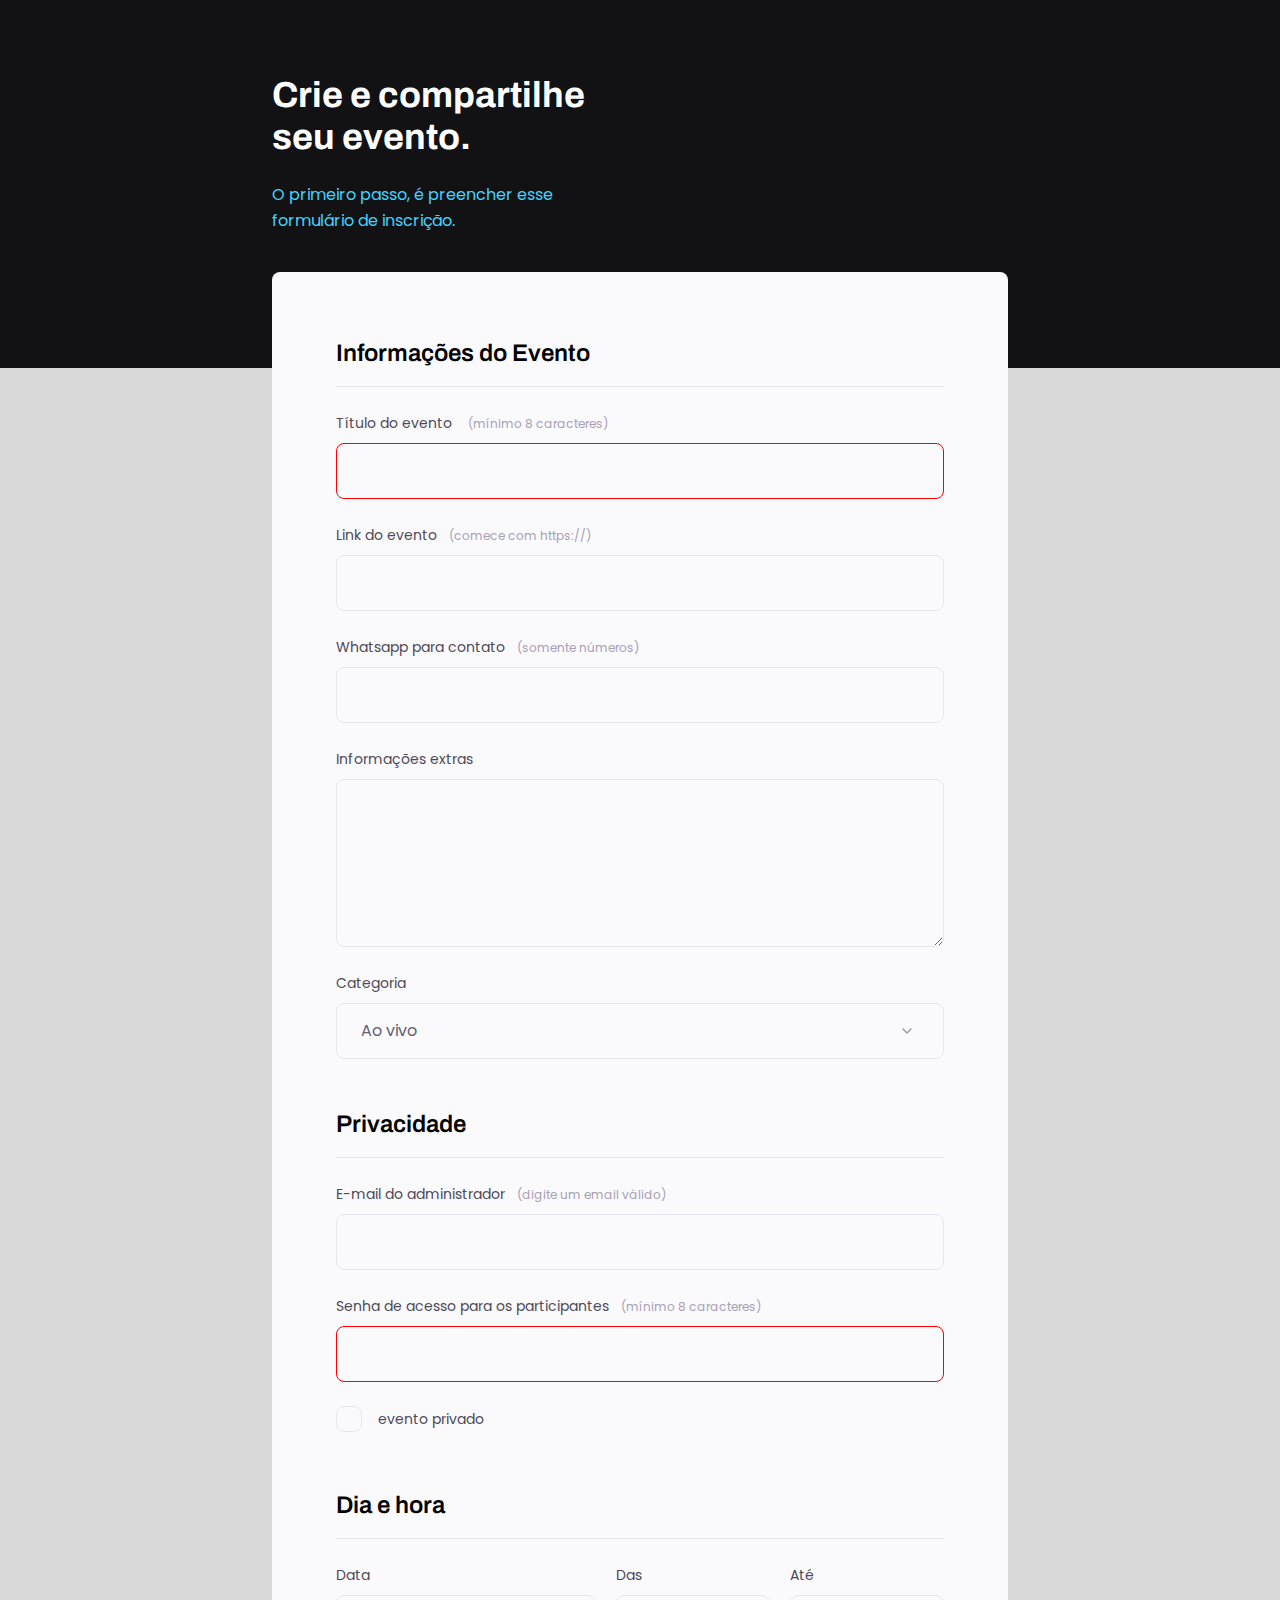
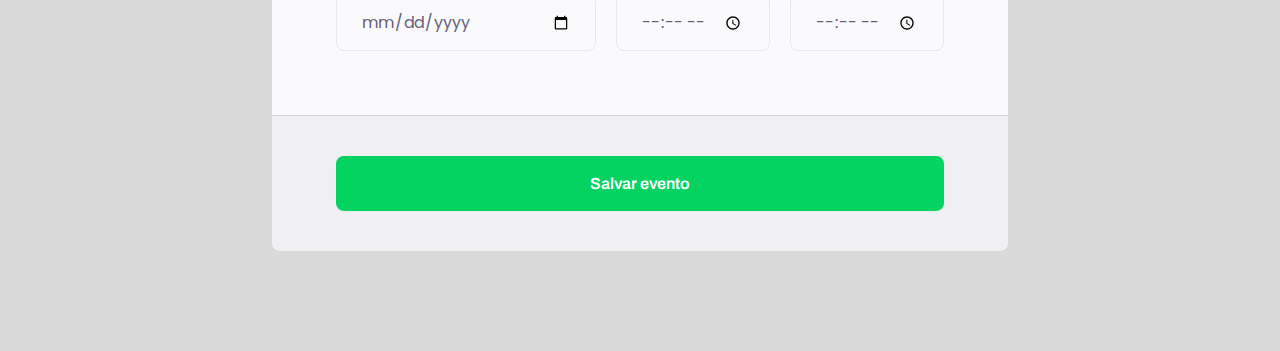
<file: index.html>
<!DOCTYPE html>
<html lang="pt-br">

<head>
  <link rel="preconnect" href="https://fonts.googleapis.com">
  <link rel="preconnect" href="https://fonts.gstatic.com" crossorigin>

  <meta charset="UTF-8">
  <meta name="viewport" content="width=device-width, initial-scale=1.0">
  <title>Crie seu evento</title>

  <link rel="stylesheet" href="style.css">

  <link href="https://fonts.googleapis.com/css2?family=Archivo:wght@600;700&family=Poppins&display=swap"
    rel="stylesheet">
</head>

<body>
  <div class="page">
    <header>
      <h1>Crie e compartilhe seu evento.</h1>
      <p>
        O primeiro passo, é preencher esse
        formulário de inscrição.
      </p>
    </header>
  
    <form id="my-form">
      <fieldset>
        <div class="fieldset-wrapper">
          <legend>Informações do Evento</legend>

          <div class="input-wrapper">
            <label for="event-title">Título do evento <span>(mínimo 8 caracteres)</span></label>
            <input 
            type="text"  
            id="event-title"
            minlength="8"
            required />         
          </div>
    
          <div class="input-wrapper">
            <label for="event-link">Link do evento<span>(comece com https://)</span></label>
            <input type="url" id="event-link">
          </div>

          <div class="input-wrapper">
            <label for="event-whatsapp">Whatsapp para contato<span>(somente números)</span></label>
            <input type="number" id="event-whatsapp">
          </div>

          <div class="input-wrapper">
            <label for="event-info">Informações extras</label>
            <textarea id="event-info"></textarea>
          </div>

          <div class="input-wrapper">
            <label for="event-category">Categoria</label>
            <select id="event-category">
              <option value="live">Ao vivo</option>
              <option value="podcast">Podcast</option>
              <option value="mentorship">Mentoria</option>
            </select>
          </div>
    
        </div>
      </fieldset>

      <fieldset>
        <div class="fieldset-wrapper">
          <legend>Privacidade</legend>
              
          <div class="input-wrapper">
            <label for="event-email">E-mail do administrador<span>(digite um email válido)</span></label>
            <input type="email" id="event-email">
          </div>


          <div class="input-wrapper">
            <label for="event-password">Senha de acesso para os participantes<span>(mínimo 8 caracteres)</span></label>
            <input 
            type="password" 
            id="event-password"
            required
            minlength="8" />
          </div>

          
          <div class="checkbox-wrapper">
            <input type="checkbox" id="event-private">
            <label for="event-private">evento privado</label>
          </div>
        </div>
      </fieldset>

      <fieldset>
        <div class="fieldset-wrapper">
          <legend>Dia e hora</legend>

          <div class="col-3">

            <div class="input-wrapper">
              <label for="event-date">Data</label>
              <input type="date" id="event-date">
            </div>

            <div class="input-wrapper">
              <label for="event-begin">Das</label>
              <input type="time" id="event-begin">
            </div>

            <div class="input-wrapper">
              <label for="event-end">Até</label>
              <input type="time" id="event-end">
            </div>
          </div>
      </fieldset>
      
    </form>
    <footer>
      <button
      class="button" 
      type="submit" 
      form="my-form">Salvar evento
      
      </button>
    </footer>
   
  </div>
</body>
</html>
</file>
<file: style.css>
* {
  margin: 0;
  padding: 0;
  box-sizing: border-box;
}

body, input, select, textarea {
  font-family: Poppins;
}

body {
  font-family: 'Poppins', sans-serif;
  background: #D9D9D9;
}

body::before {
  content: "";
  width: 100%;
  height: 368px;

  position: absolute;
  top: 0;
  left: 0;
  z-index: -1;
  background: #121214;
}

.page {
  width: 736px;
  margin: auto;
}

header {
  width: 319px;
  margin-top: 74px;
}

header h1 {
  font-family: 'Archivo', sans-serif;
  font-weight: bold;
  font-size: 36px;
  line-height: 42px;
  color: #FFFFFF;

  margin-bottom: 24px
}

header p {
  font-size: 16px;
  line-height: 26px;
  color: #42D3FF;
}

form {
  margin-top: 38px;
  background: #FAFAFC;
  border-radius: 8px 8px 0 0;
  min-height: 300px;

  padding: 64px;

  display: flex;
  flex-direction: column;
  gap: 48px;
}

fieldset {
  border: none;
}

.fieldset-wrapper {
  display: flex;
  flex-direction: column;
  gap: 24px;
}

fieldset legend {
  font-family: 'Archivo', sans-serif;
  font-size: 24px;
  font-weight: 600;
  line-height: 34px;

  width: 100%;

  border-bottom: 1px solid #E6E6F0;
  padding-bottom: 16px;

}

.input-wrapper {
  display: flex;
  flex-direction: column;
}

.input-wrapper label, .checkbox-wrapper {
  font-size: 14px;
  line-height: 24px;

  color: #4E4958;

  margin-bottom: 8px;
}

.input-wrapper label span {
  margin-left: 12px;

  font-size: 12px;
  line-height: 20px;

  color: #a7a0b6;
}

.input-wrapper label span:hover {
  color: #655d76;
}

.input-wrapper input, 
.input-wrapper textarea, 
.input-wrapper select {
  background: #FAFAFC;

  border: 1px solid #E6E6F0;
  border-radius: 8px;
  box-sizing: border-box;

  height: 56px;

  padding: 0 24px;

  font-size: 16px;
  line-height: 26px;
  
  color: var(--texts-inputs, #655d76);
}

.input-wrapper textarea{
  padding: 0;
  height: 168px;
}

.input-wrapper select {
  appearance: none;
  -webkit-appearance: none;

  background-image: url("data:image/svg+xml,%3Csvg width='24' height='24' viewBox='0 0 24 24' fill='none' xmlns='http://www.w3.org/2000/svg'%3E%3Cg clip-path='url(%23clip0_1_54)'%3E%3Cpath d='M8 10L12 14L16 10' stroke='%239C98A6' stroke-width='1.5' stroke-linecap='round' stroke-linejoin='round'/%3E%3C/g%3E%3Cdefs%3E%3CclipPath id='clip0_1_54'%3E%3Crect width='24' height='24' fill='white'/%3E%3C/clipPath%3E%3C/defs%3E%3C/svg%3E%0A");
  background-repeat: no-repeat;
  background-position: right 24px top 50%;
}

.col-3 {
  display: flex;
  gap: 20px;
}

.col-3 > div:nth-child(1){
  width: 100%;
}

.checkbox-wrapper{
  position: relative;
}

.checkbox-wrapper label {
  display: flex; 
  align-items: center;
  gap: 16px;
  
  margin: 0;
}

.checkbox-wrapper input{
  position: absolute;
  top: 0;
  left: 0;
  width: 24px;
  height: 24px;

  opacity: 0;
}

.checkbox-wrapper label::before {
  content: '';
  width: 24px;
  height: 24px;
 
  display: block;
  border-radius: 8px;
  border: 1px solid #E6E6F0;
}

.checkbox-wrapper input:checked + label::before {
  background-image: url("data:image/svg+xml,%3Csvg width='24' height='24' viewBox='0 0 24 24' fill='none' xmlns='http://www.w3.org/2000/svg'%3E%3Cg clip-path='url(%23clip0_2308_23)'%3E%3Cpath d='M9 16.17L4.83 12L3.41 13.41L9 19L21 7L19.59 5.59L9 16.17Z' fill='%2342D3FF'/%3E%3C/g%3E%3Cdefs%3E%3CclipPath id='clip0_2308_23'%3E%3Crect width='24' height='24' fill='white'/%3E%3C/clipPath%3E%3C/defs%3E%3C/svg%3E%0A");
}

.checkbox-wrapper input:focus+ label::before {
  outline: 2px solid black;
}

footer {
  background: #F0F0F4;
  
  height: 136px;
  
  display: flex; 
  flex-direction: column;

  padding: 40px 64px;

  margin-bottom: 100px;

  border-top: 1px solid #D6D6D6;
  border-radius: 0 0 8px 8px;
}

footer .button {
  height: 56px;
  border-radius: 8px;
  background: #04D361;
  border: 0;

  font-family: 'Archivo';
  
  font-size: 16px;
  font-weight: 600;
  line-height: 26px; 
  
  color: #FFF;  
}

footer .button:hover {
  background: #08a04c;
}

input:invalid{
  border: 1px solid red;
}
</file>
